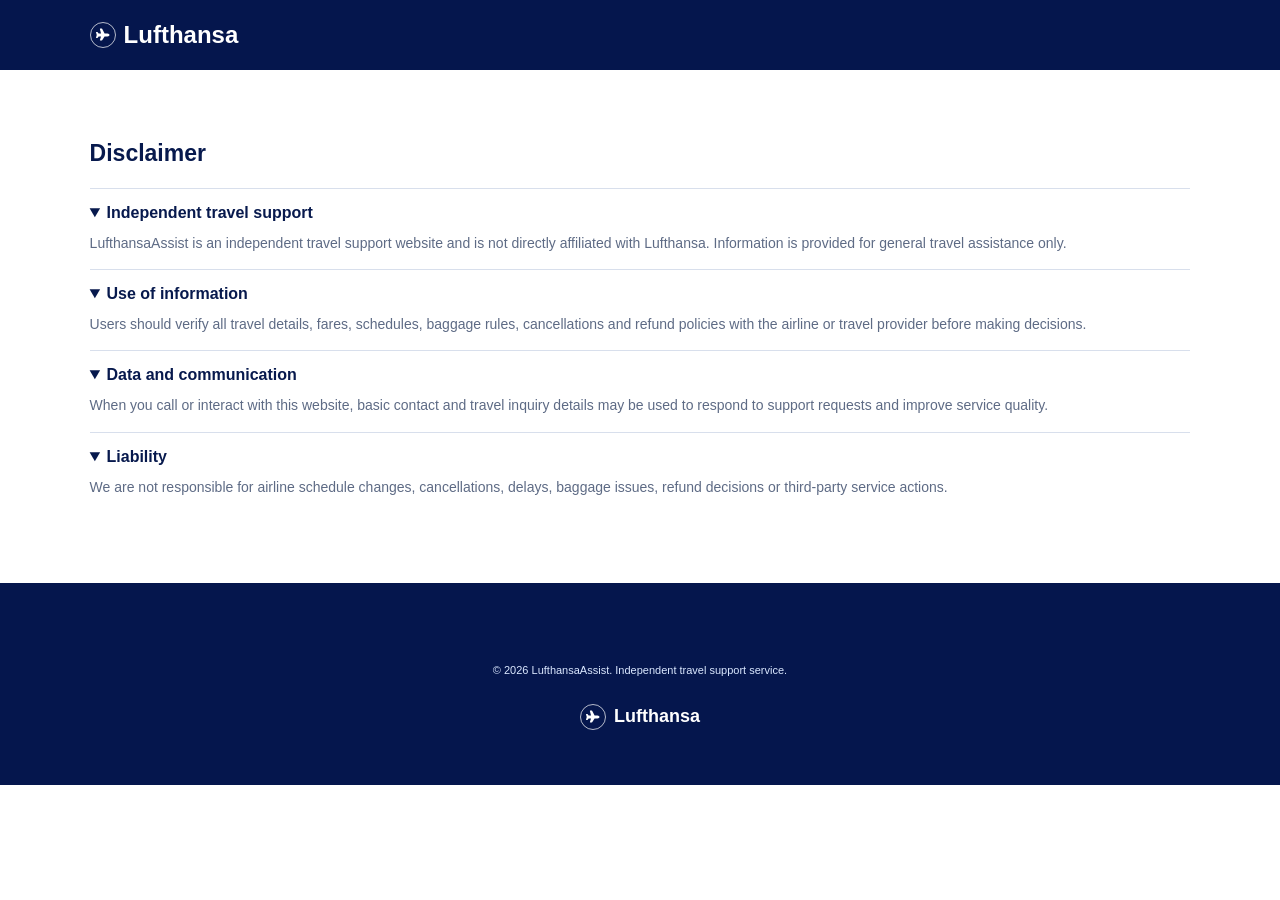
<file: disclaimer.html>
<!DOCTYPE html>
<html lang="en">

<head>
    <meta charset="UTF-8">
    <meta name="viewport" content="width=device-width, initial-scale=1.0">
    <title>Disclaimer | LufthansaAssist</title>
    <meta name="description" content="Legal information for LufthansaAssist independent travel support.">
    <link rel="stylesheet" href="style.css">
    <link rel="stylesheet" href="https://cdnjs.cloudflare.com/ajax/libs/font-awesome/6.7.2/css/all.min.css">
</head>

<body>
    <header class="lh-header">
        <div class="lh-top"><a href="index.html" class="lh-logo"><span class="logo-circle"><i
                        class="fa-solid fa-plane"></i></span>Lufthansa</a></div>
    </header>
    <main class="faq">
        <h2>Disclaimer</h2>
        <details open>
            <summary>Independent travel support</summary>
            <p>LufthansaAssist is an independent travel support website and is not directly affiliated with Lufthansa.
                Information is provided for general travel assistance only.</p>
        </details>
        <details open>
            <summary>Use of information</summary>
            <p>Users should verify all travel details, fares, schedules, baggage rules, cancellations and refund
                policies with the airline or travel provider before making decisions.</p>
        </details>
        <details open>
            <summary>Data and communication</summary>
            <p>When you call or interact with this website, basic contact and travel inquiry details may be used to
                respond to support requests and improve service quality.</p>
        </details>
        <details open>
            <summary>Liability</summary>
            <p>We are not responsible for airline schedule changes, cancellations, delays, baggage issues, refund
                decisions or third-party service actions.</p>
        </details>
    </main>
    <footer class="lh-footer">
        <p class="legal">© 2026 LufthansaAssist. Independent travel support service.</p>
        <div class="footer-logo"><span class="logo-circle"><i class="fa-solid fa-plane"></i></span>Lufthansa</div>
    </footer>
    <script src="script.js"></script>
</body>

</html>
</file>
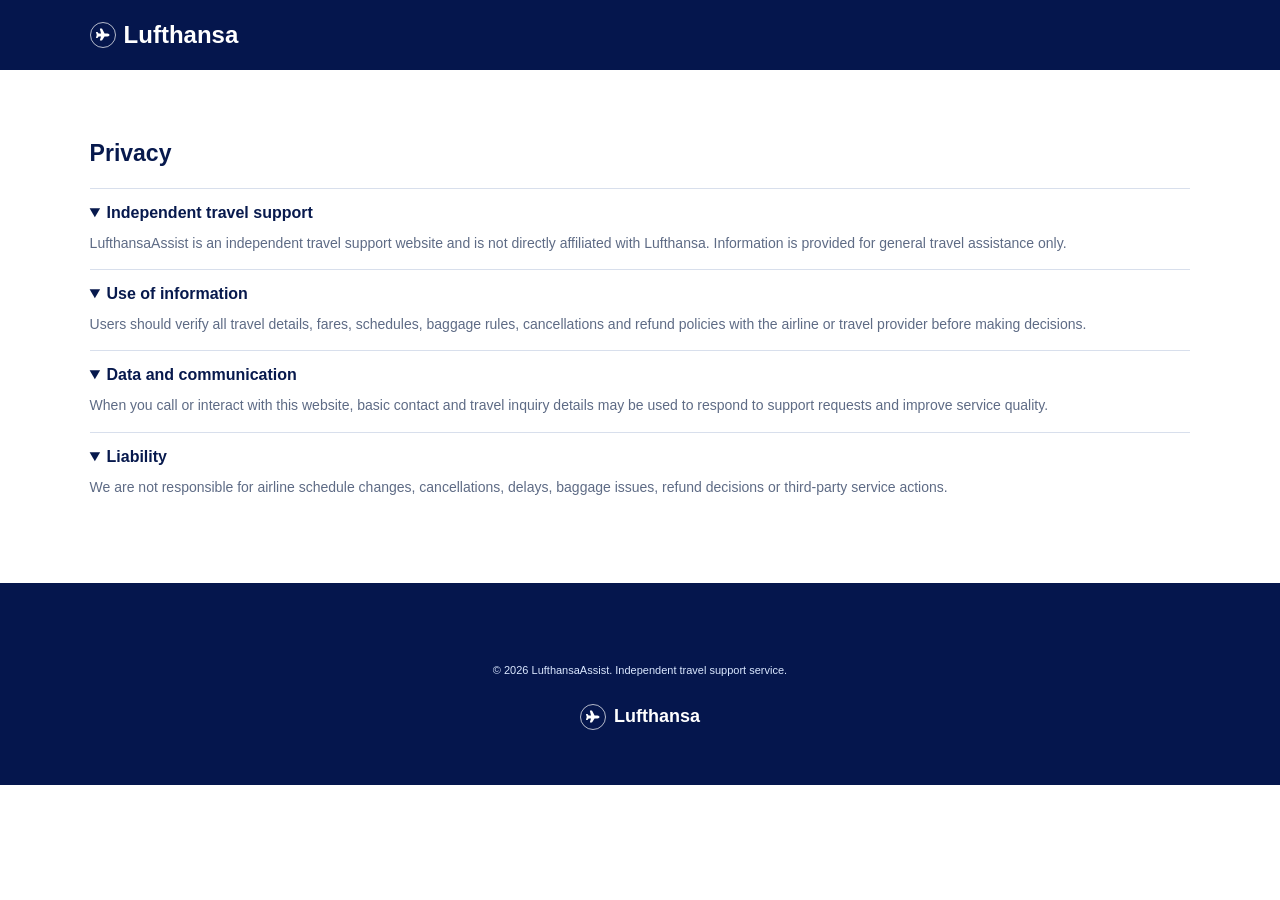
<file: privacy.html>
<!DOCTYPE html>
<html lang="en">

<head>
    <meta charset="UTF-8">
    <meta name="viewport" content="width=device-width, initial-scale=1.0">
    <title>Privacy | LufthansaAssist</title>
    <meta name="description" content="Legal information for LufthansaAssist independent travel support.">
    <link rel="stylesheet" href="style.css">
    <link rel="stylesheet" href="https://cdnjs.cloudflare.com/ajax/libs/font-awesome/6.7.2/css/all.min.css">
</head>

<body>
    <header class="lh-header">
        <div class="lh-top"><a href="index.html" class="lh-logo"><span class="logo-circle"><i
                        class="fa-solid fa-plane"></i></span>Lufthansa</a></div>
    </header>
    <main class="faq">
        <h2>Privacy</h2>
        <details open>
            <summary>Independent travel support</summary>
            <p>LufthansaAssist is an independent travel support website and is not directly affiliated with Lufthansa.
                Information is provided for general travel assistance only.</p>
        </details>
        <details open>
            <summary>Use of information</summary>
            <p>Users should verify all travel details, fares, schedules, baggage rules, cancellations and refund
                policies with the airline or travel provider before making decisions.</p>
        </details>
        <details open>
            <summary>Data and communication</summary>
            <p>When you call or interact with this website, basic contact and travel inquiry details may be used to
                respond to support requests and improve service quality.</p>
        </details>
        <details open>
            <summary>Liability</summary>
            <p>We are not responsible for airline schedule changes, cancellations, delays, baggage issues, refund
                decisions or third-party service actions.</p>
        </details>
    </main>
    <footer class="lh-footer">
        <p class="legal">© 2026 LufthansaAssist. Independent travel support service.</p>
        <div class="footer-logo"><span class="logo-circle"><i class="fa-solid fa-plane"></i></span>Lufthansa</div>
    </footer>
    <script src="script.js"></script>
</body>

</html>
</file>
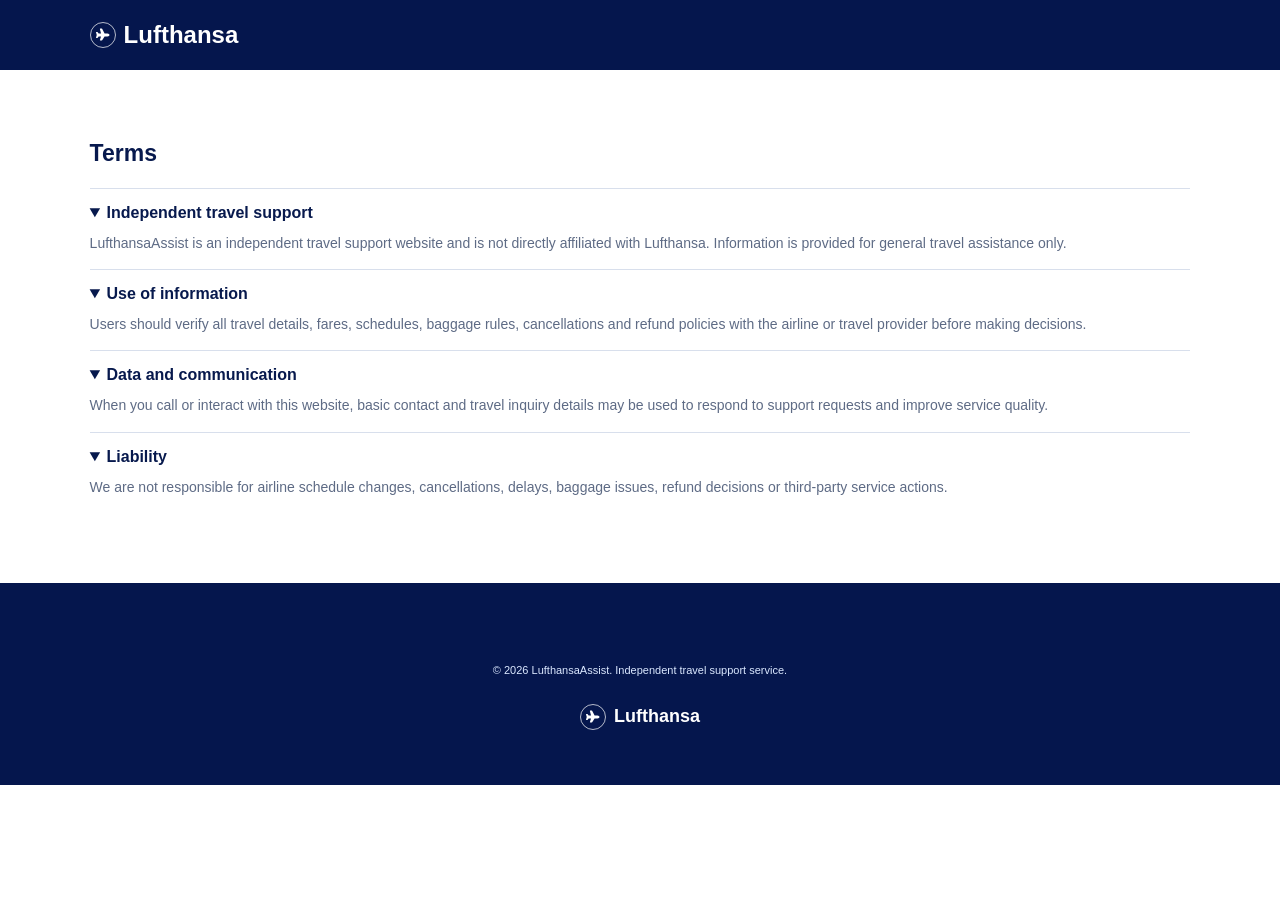
<file: terms.html>
<!DOCTYPE html>
<html lang="en">

<head>
    <meta charset="UTF-8">
    <meta name="viewport" content="width=device-width, initial-scale=1.0">
    <title>Terms | LufthansaAssist</title>
    <meta name="description" content="Legal information for LufthansaAssist independent travel support.">
    <link rel="stylesheet" href="style.css">
    <link rel="stylesheet" href="https://cdnjs.cloudflare.com/ajax/libs/font-awesome/6.7.2/css/all.min.css">
</head>

<body>
    <header class="lh-header">
        <div class="lh-top"><a href="index.html" class="lh-logo"><span class="logo-circle"><i
                        class="fa-solid fa-plane"></i></span>Lufthansa</a></div>
    </header>
    <main class="faq">
        <h2>Terms</h2>
        <details open>
            <summary>Independent travel support</summary>
            <p>LufthansaAssist is an independent travel support website and is not directly affiliated with Lufthansa.
                Information is provided for general travel assistance only.</p>
        </details>
        <details open>
            <summary>Use of information</summary>
            <p>Users should verify all travel details, fares, schedules, baggage rules, cancellations and refund
                policies with the airline or travel provider before making decisions.</p>
        </details>
        <details open>
            <summary>Data and communication</summary>
            <p>When you call or interact with this website, basic contact and travel inquiry details may be used to
                respond to support requests and improve service quality.</p>
        </details>
        <details open>
            <summary>Liability</summary>
            <p>We are not responsible for airline schedule changes, cancellations, delays, baggage issues, refund
                decisions or third-party service actions.</p>
        </details>
    </main>
    <footer class="lh-footer">
        <p class="legal">© 2026 LufthansaAssist. Independent travel support service.</p>
        <div class="footer-logo"><span class="logo-circle"><i class="fa-solid fa-plane"></i></span>Lufthansa</div>
    </footer>
    <script src="script.js"></script>
</body>

</html>
</file>
<file: style.css>
:root{--navy:#05164d;--navy2:#00113d;--yellow:#f7b500;--light:#f5f7fb;--text:#07194d;--muted:#5e6b85;--border:#d8dfec}*{box-sizing:border-box;margin:0;padding:0}body{font-family:Arial,Helvetica,sans-serif;background:#fff;color:var(--text);overflow-x:hidden}a{text-decoration:none;color:inherit}img{max-width:100%;display:block}.lh-header{background:var(--navy);color:#fff;position:sticky;top:0;z-index:1000}.lh-top{height:56px;display:flex;align-items:center;justify-content:space-between;padding:0 18px}.lh-logo,.footer-logo{display:flex;align-items:center;gap:8px;font-weight:900;font-size:18px}.logo-circle{width:26px;height:26px;border:1px solid rgba(255,255,255,.7);border-radius:50%;display:grid;place-items:center;font-size:12px}.header-icons{display:flex;align-items:center;gap:14px}.header-icons a,.menu-btn{color:#fff;background:none;border:0;font-size:18px}.lh-tabs{display:grid;grid-template-columns:repeat(4,1fr);border-top:1px solid rgba(255,255,255,.12)}.lh-tabs a{text-align:center;padding:13px 5px;font-size:12px;font-weight:800}.lh-tabs .active{border-bottom:3px solid #fff}.search-box{padding:20px 18px 24px;background:#fff;box-shadow:0 8px 25px rgba(0,0,0,.1);position:relative;z-index:2}.trip-type{font-size:13px;margin-bottom:12px}.field{border-bottom:1px solid #07194d;padding:10px 0;margin-bottom:12px}.field label{display:block;font-size:11px;color:var(--muted)}.field input{border:0;outline:0;width:100%;font-size:15px;color:var(--text)}.field.row{display:flex;justify-content:space-between;align-items:center;color:var(--muted)}.swap{text-align:right;color:var(--navy);margin:-35px 0 6px}.mini-options{display:flex;gap:16px;flex-wrap:wrap;font-size:11px;color:var(--muted);margin:12px 0}.find-btn{display:block;background:var(--yellow);color:#07194d;text-align:center;padding:15px;font-weight:900;border-radius:2px}.hero-card{position:relative}.hero-card img{height:290px;width:100%;object-fit:cover}.hero-caption{background:var(--navy);color:#fff;padding:22px 18px}.hero-caption span{font-size:13px;color:#dbe8ff}.hero-caption h1{font-size:30px;line-height:1.05;margin:10px 0 16px}.hero-caption a{font-weight:900;font-size:13px}.news-section,.offers,.more,.faq{padding:38px 18px}.news-section h2,.offers h2,.more h2,.faq h2{font-size:23px;line-height:1.2;margin-bottom:20px}.news-scroll,.offer-scroll{display:flex;gap:14px;overflow-x:auto;padding-bottom:12px;scroll-snap-type:x mandatory}.news-scroll article{min-width:260px;background:#fff;border:1px solid var(--border);box-shadow:0 8px 22px rgba(0,0,0,.08);border-radius:4px;overflow:hidden;scroll-snap-align:start}.news-scroll img{height:150px;width:100%;object-fit:cover}.news-scroll div{padding:14px}.news-scroll small{font-weight:900;color:var(--navy)}.news-scroll h3{font-size:16px;line-height:1.25;margin:6px 0 14px}.news-scroll a{font-size:13px;color:var(--navy);font-weight:900}.offers{background:#fff}.pill{display:inline-flex;background:var(--navy);color:#fff;border-radius:999px;padding:10px 28px;font-size:12px;font-weight:900;margin-bottom:18px}.offer-scroll article{min-width:160px;scroll-snap-align:start}.offer-scroll img{height:135px;width:100%;object-fit:cover}.offer-scroll h3{font-size:14px;margin:12px 0 8px}.offer-scroll p{font-size:12px;color:var(--muted);line-height:1.45}.outline-btn{display:block;text-align:center;border:1px solid var(--navy);color:var(--navy);padding:13px;font-weight:900;margin:20px 0 10px}.offers small{display:block;color:var(--muted);font-size:11px}.more{background:#fff}.service-list{display:grid;gap:14px}.service-list a{min-height:112px;border:1px solid var(--border);border-radius:4px;background:#fafafa;display:flex;flex-direction:column;align-items:center;justify-content:center;gap:12px;box-shadow:0 6px 18px rgba(0,0,0,.06);font-weight:900}.service-list i{font-size:26px;color:var(--navy)}.faq{background:#fff}.faq details{border-top:1px solid var(--border);padding:15px 0}.faq summary{font-weight:900;cursor:pointer}.faq p{color:var(--muted);line-height:1.6;margin-top:10px;font-size:14px}.lh-footer{background:var(--navy);color:#fff;padding:28px 18px}.footer-search{position:relative;margin-bottom:22px}.footer-search input{width:100%;height:44px;background:transparent;border:0;border-bottom:1px solid rgba(255,255,255,.5);color:#fff;padding-right:42px}.footer-search i{position:absolute;right:12px;top:14px}.lh-footer details{border-top:1px solid rgba(255,255,255,.18);padding:15px 0}.lh-footer summary{font-weight:900}.lh-footer a{display:block;color:#dbe8ff;margin-top:10px;font-size:13px}.legal{font-size:11px;color:#dbe8ff;line-height:1.6;text-align:center;margin:24px 0}.footer-logo{justify-content:center}.floating-call{position:fixed;left:16px;right:16px;bottom:16px;z-index:999;background:var(--yellow);color:var(--navy);display:flex;align-items:center;justify-content:center;gap:8px;padding:15px;border-radius:999px;font-weight:900;box-shadow:0 16px 40px rgba(0,0,0,.25)}.call-popup{position:fixed;inset:0;background:rgba(5,22,77,.72);z-index:99999;display:none;align-items:center;justify-content:center;padding:16px}.call-popup.show{display:flex}.popup-box{position:relative;width:100%;max-width:360px;background:#fff;border-radius:16px;text-align:center;padding:28px 18px 22px;box-shadow:0 25px 80px rgba(0,0,0,.32)}.popup-box button{position:absolute;right:13px;top:8px;border:0;background:none;font-size:28px;color:var(--navy)}.popup-icon{width:64px;height:64px;border-radius:18px;background:var(--yellow);color:var(--navy);display:grid;place-items:center;margin:0 auto 15px;font-size:25px}.popup-box h3{font-size:23px;line-height:1.2;color:var(--navy);margin-bottom:10px}.popup-box p{color:var(--muted);font-weight:700;line-height:1.55;margin-bottom:18px}.popup-box a{display:flex;align-items:center;justify-content:center;background:var(--navy);color:#fff;padding:15px;border-radius:4px;font-weight:900}@media(min-width:900px){.lh-top{height:70px;padding:0 7%}.lh-logo{font-size:24px}.lh-tabs{display:flex;justify-content:center;gap:45px}.lh-tabs a{padding:16px}.search-box{width:min(1100px,92%);margin:0 auto;display:grid;grid-template-columns:130px 1fr 30px 1fr 1fr;gap:18px;align-items:end}.mini-options,.find-btn{grid-column:1/-1}.hero-card{display:grid;grid-template-columns:1.3fr .7fr}.hero-card img{height:460px}.hero-caption{display:flex;flex-direction:column;justify-content:center;padding:50px}.hero-caption h1{font-size:44px}.news-section,.offers,.more,.faq{padding:70px 7%}.news-scroll article{min-width:340px}.service-list{grid-template-columns:repeat(5,1fr)}.floating-call{left:auto;right:22px;width:auto;padding:15px 24px}.lh-footer{padding:55px 7%}.lh-footer details{max-width:1000px;margin:auto}.call-popup{display:none}.call-popup.show{display:flex}}
</file>
